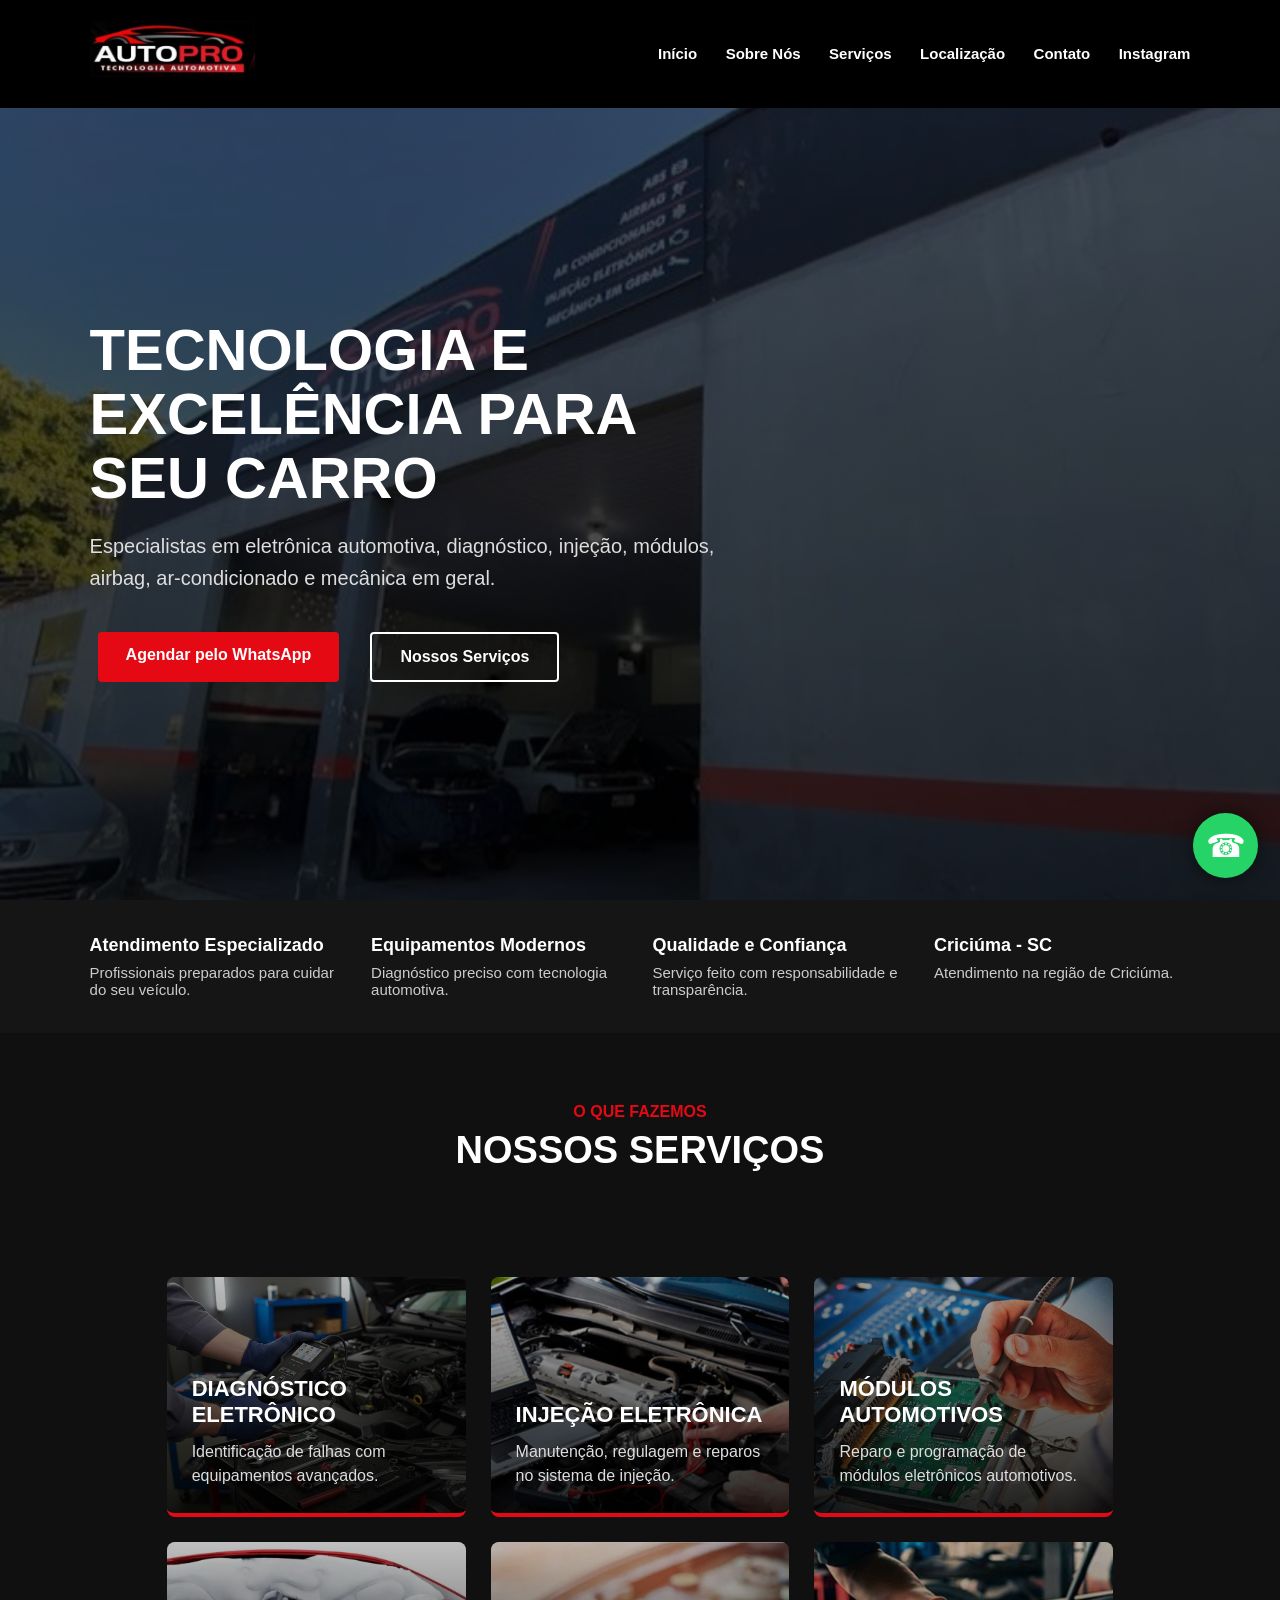
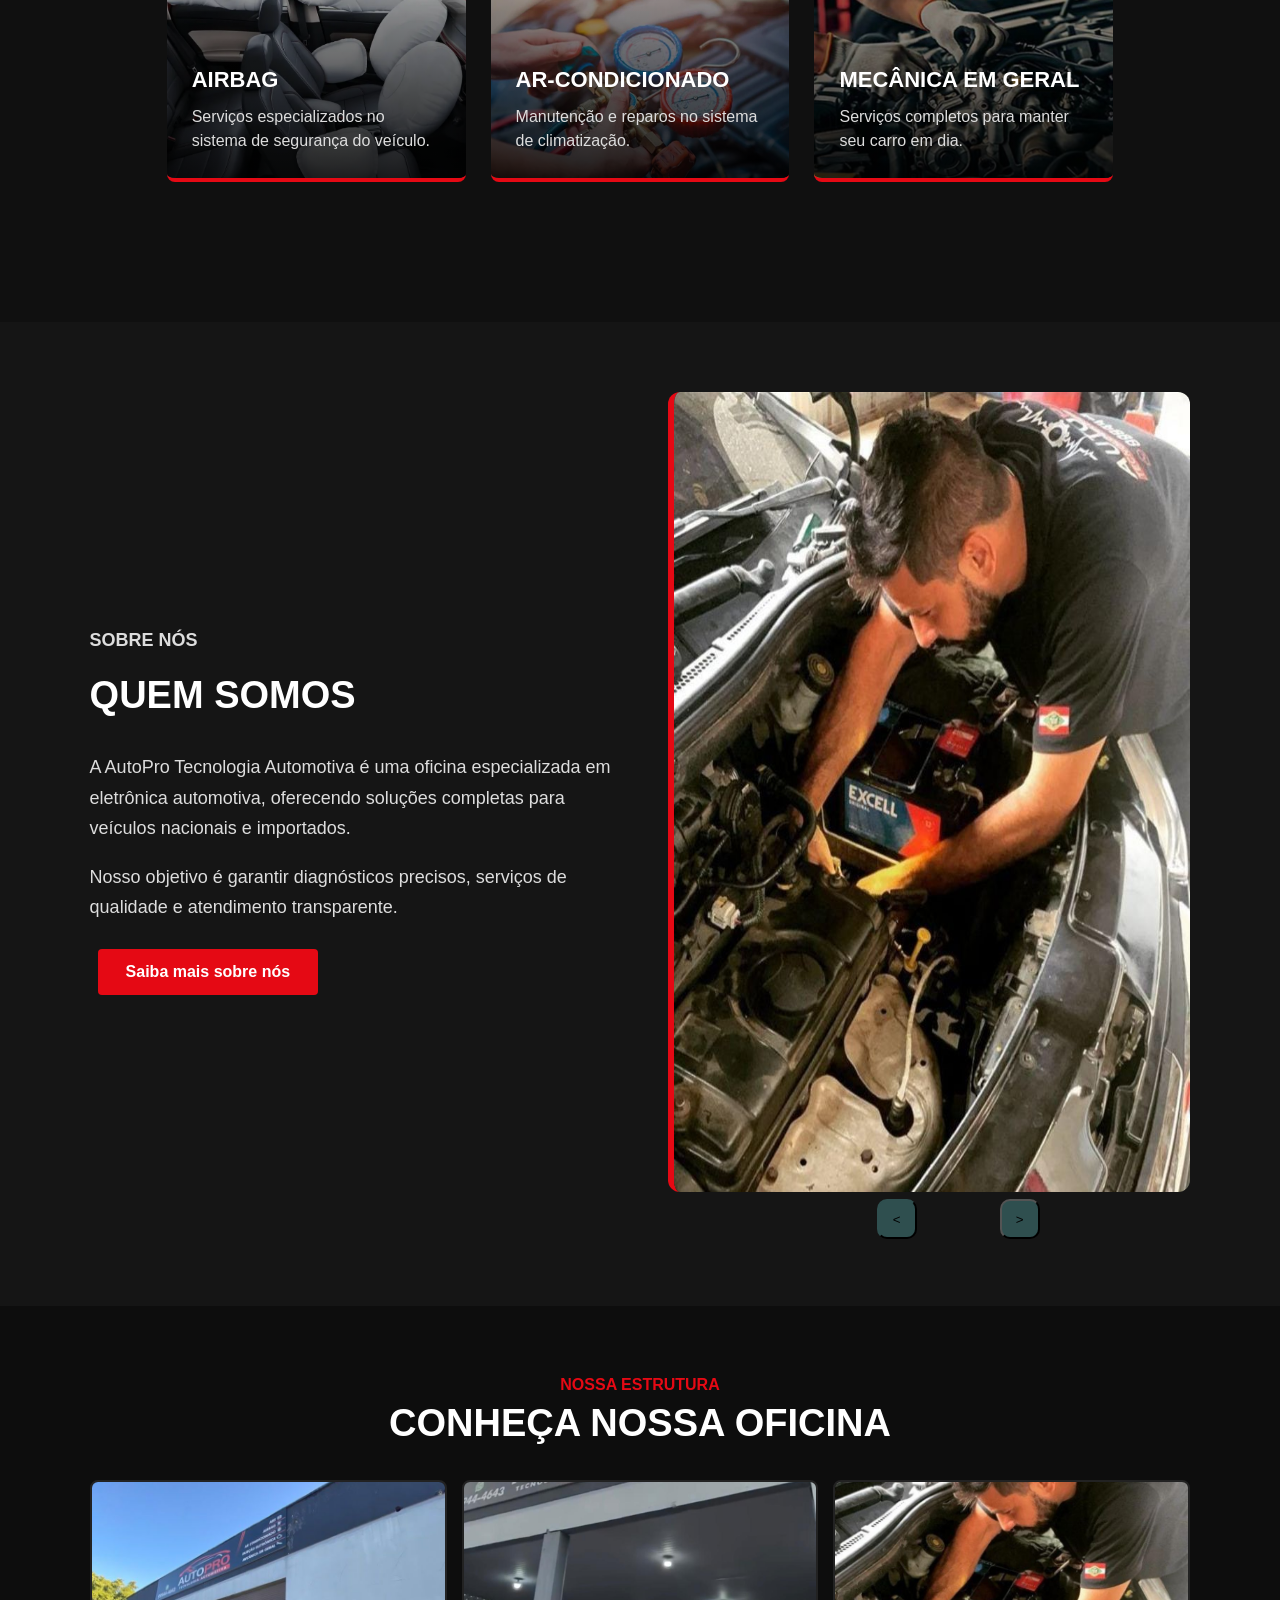
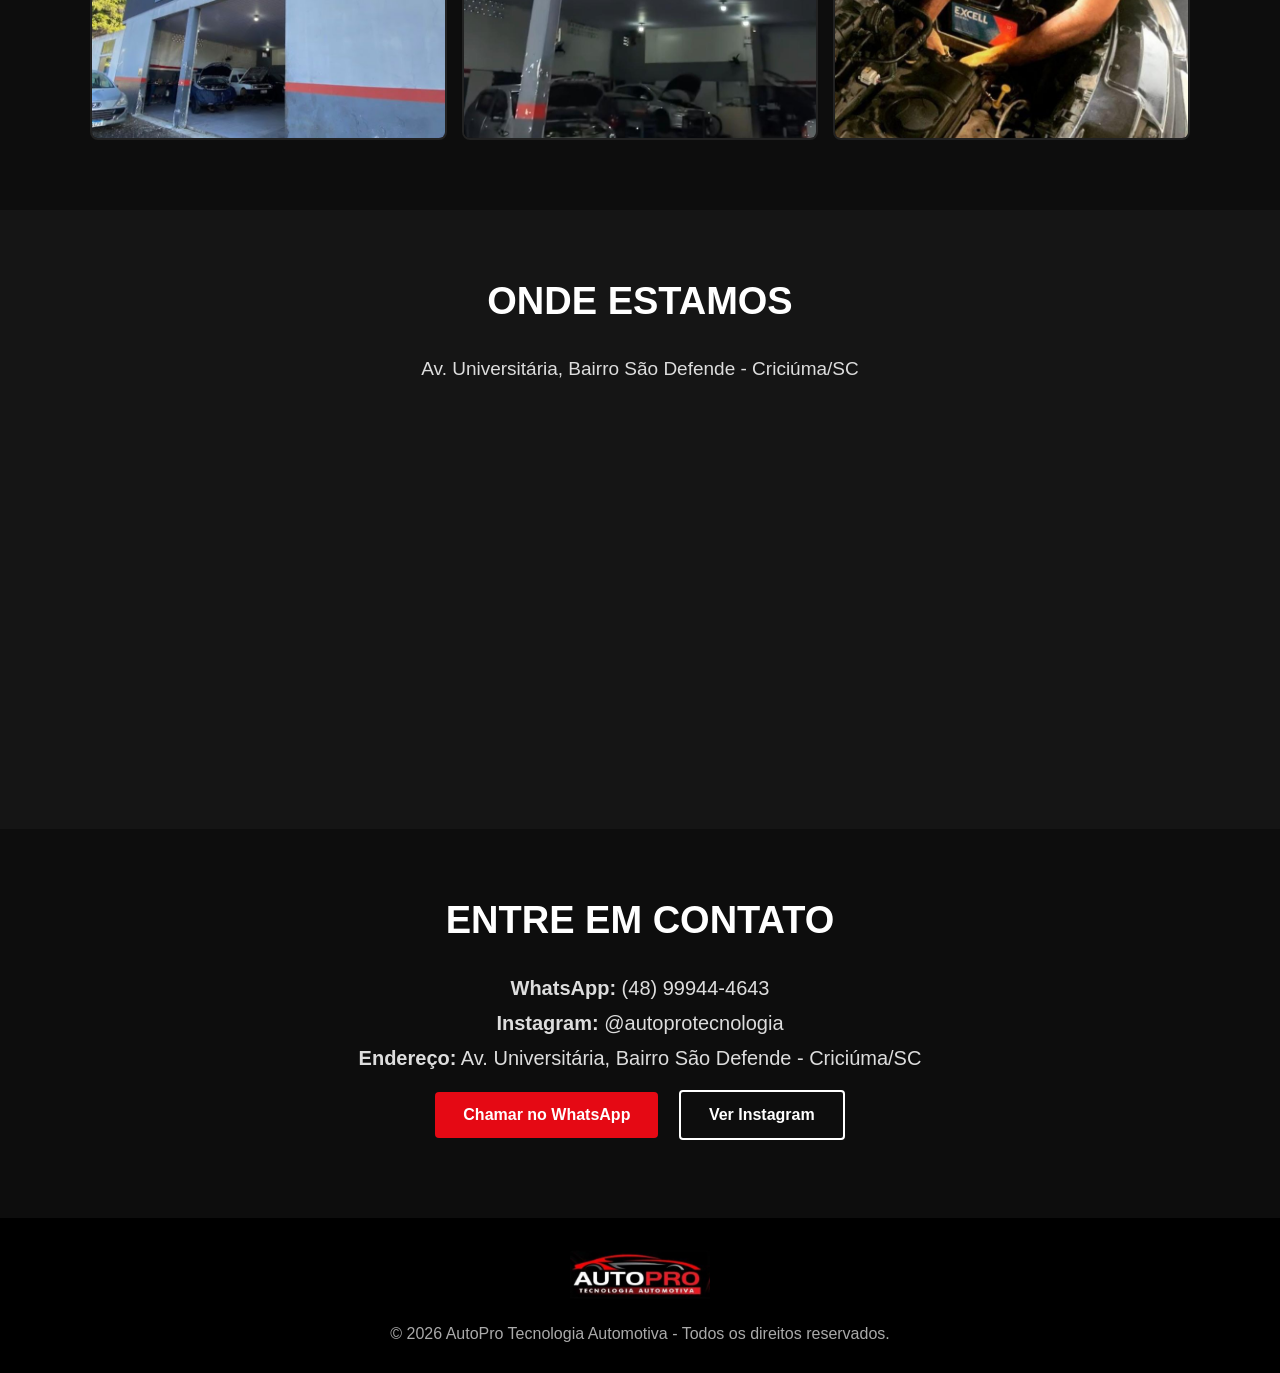
<file: index.html>
<!-- index.html -->
<!DOCTYPE html>
<html lang="pt-br">
<head>
    <!-- Permite acentos e caracteres especiais -->
    <meta charset="UTF-8">
    <!-- Faz o site se adaptar no celular -->
    <meta name="viewport" content="width=device-width, initial-scale=1.0">
    <!-- Título da aba -->
    <title>AutoPro Tecnologia Automotiva</title>
    <!-- Ícone da aba -->
    <link rel="shortcut icon" href="./img/favicon-32x32.png" type="image/png">
    <!-- Link do CSS -->
    <link rel="stylesheet" href="./css/style.css">
    <script src="./js/scripts.js"></script>
</head>
<body>
    <!-- CABEÇALHO -->
    <header class="cabecalho">
        <a href="index.html" class="logo">
            <img src="./img/logo.jpg" alt="Logo AutoPro">
        </a>
        <nav class="menu">
            <a href="index.html">Início</a>
            <a href="sobrenos.html">Sobre Nós</a>
            <a href="#servicos">Serviços</a>
            <a href="#localizacao">Localização</a>
            <a href="#contato">Contato</a>
            <a href="https://www.instagram.com/autoprotecnologia/" target="_blank">Instagram</a>
        </nav>
    </header>
    <!-- BANNER COM FOTO DA FACHADA -->
    <section class="banner">
        <article class="banner-conteudo">
            <h1>Tecnologia e excelência para seu carro</h1>
            <p>
                Especialistas em eletrônica automotiva, diagnóstico, injeção,
                módulos, airbag, ar-condicionado e mecânica em geral.
            </p>
            <article class="botoes">
                <a class="botao vermelho" href="https://wa.me/5548999444643" target="_blank">
                    Agendar pelo WhatsApp
                </a>
                <a class="botao transparente" href="#servicos">
                    Nossos Serviços
                </a>
            </article>
        </article>
    </section>
    <!-- DIFERENCIAIS -->
    <section class="diferenciais">
        <article>
            <h3>Atendimento Especializado</h3>
            <p>Profissionais preparados para cuidar do seu veículo.</p>
        </article>
        <article>
            <h3>Equipamentos Modernos</h3>
            <p>Diagnóstico preciso com tecnologia automotiva.</p>
        </article>
        <article>
            <h3>Qualidade e Confiança</h3>
            <p>Serviço feito com responsabilidade e transparência.</p>
        </article>
        <article>
            <h3>Criciúma - SC</h3>
            <p>Atendimento na região de Criciúma.</p>
        </article>
    </section>
    <!-- SERVIÇOS -->
    <!-- SERVIÇOS -->
<section id="servicos" class="servicos">
    <p class="subtitulo">O que fazemos</p>
    <h2>Nossos Serviços</h2>

    <section class="cards">

        <article class="card servico-diagnostico">
            <article class="card-conteudo">
                <h3>Diagnóstico Eletrônico</h3>
                <p>Identificação de falhas com equipamentos avançados.</p>
            </article>
        </article>

        <article class="card servico-injecao">
            <article class="card-conteudo">
                <h3>Injeção Eletrônica</h3>
                <p>Manutenção, regulagem e reparos no sistema de injeção.</p>
            </article>
        </article>

        <article class="card servico-modulo">
            <article class="card-conteudo">
                <h3>Módulos Automotivos</h3>
                <p>Reparo e programação de módulos eletrônicos automotivos.</p>
            </article>
        </article>

        <article class="card servico-airbag">
            <article class="card-conteudo">
                <h3>Airbag</h3>
                <p>Serviços especializados no sistema de segurança do veículo.</p>
            </article>
        </article>

        <article class="card servico-arcond">
            <article class="card-conteudo">
                <h3>Ar-condicionado</h3>
                <p>Manutenção e reparos no sistema de climatização.</p>
            </article>
        </article>

        <article class="card servico-mecanica">
            <article class="card-conteudo">
                <h3>Mecânica em Geral</h3>
                <p>Serviços completos para manter seu carro em dia.</p>
            </article>
        </article>

    </section>
</section>
    <!-- SOBRE COM FOTO DO MECÂNICO -->
    <section class="sobre-resumo">
        <article class="sobre-texto">
            <p class="subtitulo">Sobre nós</p>
            <h2>Quem Somos</h2>
            <p>
                A AutoPro Tecnologia Automotiva é uma oficina especializada em
                eletrônica automotiva, oferecendo soluções completas para veículos
                nacionais e importados.
            </p>
            <p>
                Nosso objetivo é garantir diagnósticos precisos, serviços de qualidade
                e atendimento transparente.
            </p>
            <a class="botao vermelho" href="sobrenos.html">Saiba mais sobre nós</a>
        </article>
        <article class="sobre-imagem">
            <img src="./img/foto1.jpg" alt="Mecânico trabalhando em veículo" id="fotogamer" class="fotomortal">
            <button class="botao-voltar" id="botaoVoltar"><</button>
            <button class="botao-avancar"id="botaoAvancar">></button>
        </article>
    </section>
    <!-- GALERIA -->
    <section class="galeria">
        <p class="subtitulo">Nossa estrutura</p>
        <h2>Conheça nossa oficina</h2>
        <article class="galeria-fotos">
            <img src="./img/fachada.jpg" alt="Fachada da AutoPro">
            <img src="./img/oficina.jpg" alt="Interior da oficina">
            <img src="./img/foto1.jpg" alt="Serviço automotivo">
        </article>
    </section>
    <!-- LOCALIZAÇÃO COM MAPA -->
    <section id="localizacao" class="localizacao">
        <h2>Onde Estamos</h2>
        <p>
            Av. Universitária, Bairro São Defende - Criciúma/SC
        </p>
        <iframe
            src="https://www.google.com/maps?q=Avenida%20Universitaria%20Sao%20Defende%20Criciuma%20SC&output=embed"
            width="100%"
            height="350"
            style="border:0;"
            allowfullscreen=""
            loading="lazy">
        </iframe>
    </section>
    <!-- CONTATO -->
    <section id="contato" class="contato">
        <h2>Entre em Contato</h2>
        <p><strong>WhatsApp:</strong> (48) 99944-4643</p>
        <p><strong>Instagram:</strong> @autoprotecnologia</p>
        <p><strong>Endereço:</strong> Av. Universitária, Bairro São Defende - Criciúma/SC</p>
        <a class="botao vermelho" href="https://wa.me/5548999444643" target="_blank">
            Chamar no WhatsApp
        </a>
        <a class="botao transparente" href="https://www.instagram.com/autoprotecnologia/" target="_blank">
            Ver Instagram
        </a>
    </section>
    <!-- RODAPÉ -->
    <footer>
        <img src="./img/logo.jpg" alt="Logo AutoPro">
        <p>© 2026 AutoPro Tecnologia Automotiva - Todos os direitos reservados.</p>
    </footer>
    <!-- BOTÃO FLUTUANTE DO WHATSAPP -->
    <a class="whatsapp" href="https://wa.me/5548999444643" target="_blank">
        ☎
    </a>
</body>
</html>
</file>
<file: css/style.css>
/* style.css */
/* Remove margens e organiza o tamanho dos elementos */
* {
    margin: 0;
    padding: 0;
    box-sizing: border-box;
}
/* Configuração geral do site */
body {
    font-family: Arial, Helvetica, sans-serif;
    background-color: #0d0d0d;
    color: white;
}
/* Rolagem suave ao clicar no menu */
html {
    scroll-behavior: smooth;
}
/* CABEÇALHO */
.cabecalho {
    width: 100%;
    padding: 18px 7%;
    background-color: rgba(0, 0, 0, 0.95);
    display: flex;
    align-items: center;
    justify-content: space-between;
    position: sticky;
    top: 0;
    z-index: 1000;
}
/* Logo no cabeçalho */
.logo img {
    width: 165px;
    border-radius: 6px;
}
/* Menu */
.menu a {
    color: white;
    text-decoration: none;
    margin-left: 24px;
    font-weight: bold;
    font-size: 15px;
    transition: 0.3s;
}
/* Efeito do menu */
.menu a:hover {
    color: #e50914;
}
/* BANNER PRINCIPAL COM FOTO DA FACHADA */
.banner {
    min-height: 88vh;
    background:
      linear-gradient(rgba(0,0,0,0.60), rgba(0,0,0,0.80)),
        url("../img/fachada.jpg");
    background-size: cover;
    background-position: center;
    display: flex;
    align-items: center;
    padding: 80px 7%;
}
/* Conteúdo do banner */
.banner-conteudo {
    max-width: 650px;
}
/* Título do banner */
.banner h1 {
    font-size: 58px;
    line-height: 1.1;
    text-transform: uppercase;
    margin-bottom: 20px;
}
/* Texto do banner */
.banner p {
    font-size: 20px;
    line-height: 1.6;
    color: #ddd;
    margin-bottom: 30px;
}
/* Área dos botões */
.botoes {
    display: flex;
    gap: 15px;
    flex-wrap: wrap;
}
/* Botões do site */
.botao {
    display: inline-block;
    padding: 14px 28px;
    border-radius: 4px;
    text-decoration: none;
    font-weight: bold;
    transition: 0.3s;
    margin: 8px;
}
/* Botão vermelho */
.vermelho {
    background-color: #e50914;
    color: white;
}
/* Botão transparente */
.transparente {
    border: 2px solid white;
    color: white;
    background-color: transparent;
}
/* Efeito dos botões */
.botao:hover {
    transform: scale(1.05);
}
/* DIFERENCIAIS */
.diferenciais {
    display: grid;
    grid-template-columns: repeat(4, 1fr);
    gap: 25px;
    background-color: #151515;
    padding: 35px 7%;
}
/* Cada diferencial */
.diferenciais div {
    border-left: 4px solid #e50914;
    padding-left: 15px;
}
/* Título dos diferenciais */
.diferenciais h3 {
    font-size: 18px;
    margin-bottom: 8px;
}
/* Texto dos diferenciais */
.diferenciais p {
    color: #ccc;
    font-size: 15px;
}
/* CONFIGURAÇÃO GERAL DAS SEÇÕES */
section {
    padding: 70px 7%;
}
/* Subtítulo pequeno vermelho */
.subtitulo {
    color: #e50914;
    text-align: center;
    text-transform: uppercase;
    font-weight: bold;
    margin-bottom: 8px;
}
/* Títulos principais */
h2 {
    text-align: center;
    font-size: 38px;
    text-transform: uppercase;
    margin-bottom: 35px;
}
/* SERVIÇOS */
.servicos {
    background-color: #101010;
}
/* Grade dos serviços */
/* Grade dos serviços */
.cards {
    display: grid;
    grid-template-columns: repeat(3, 1fr);
    gap: 25px;
}

/* Card com imagem de fundo */
.card {
    height: 240px;
    border-radius: 8px;
    overflow: hidden;
    position: relative;
    background-size: cover;
    background-position: center;
    border-bottom: 4px solid #e50914;
    transition: 0.3s;
}

/* Camada escura por cima da foto */
.card::before {
    content: "";
    position: absolute;
    inset: 0;
    background: linear-gradient(rgba(0,0,0,0.25), rgba(0,0,0,0.85));
}

/* Conteúdo do card */
.card-conteudo {
    position: absolute;
    bottom: 0;
    padding: 25px;
    z-index: 1;
}

/* Título dos cards */
.card h3 {
    color: white;
    font-size: 22px;
    margin-bottom: 12px;
    text-transform: uppercase;
}

/* Texto dos cards */
.card p {
    color: #ddd;
    line-height: 1.5;
}

/* Efeito ao passar o mouse */
.card:hover {
    transform: translateY(-8px);
}

/* Fotos de cada serviço */
.servico-diagnostico {
    background-image: url("../img/diagnostico.jpeg");
}

.servico-injecao {
    background-image: url("../img/injecao.jpeg");
}

.servico-modulo {
    background-image: url("../img/modulo.jpeg");
}

.servico-airbag {
    background-image: url("../img/airbag.jpeg");
}

.servico-arcond {
    background-image: url("../img/arcond.jpeg");
}

.servico-mecanica {
    background-image: url("../img/mecanica.jpeg");
}
/* SOBRE RESUMIDO */
.sobre-resumo {
    display: grid;
    grid-template-columns: 1fr 1fr;
    gap: 55px;
    align-items: center;
    background-color: #151515;
}
/* Texto da seção sobre */
.sobre-texto h2 {
    text-align: left;
}
.sobre-texto .subtitulo {
    text-align: left;
}
.sobre-texto p {
    color: #ddd;
    line-height: 1.7;
    margin-bottom: 18px;
    font-size: 18px;
}
/* Imagem do mecânico */
.sobre-imagem img {
    width: 100%;
    border-radius: 12px;
    border-left: 6px solid #e50914;
}
/* GALERIA */
.galeria {
    background-color: #0d0d0d;
}
/* Fotos da galeria */
.galeria-fotos {
    display: grid;
    grid-template-columns: repeat(3, 1fr);
    gap: 15px;
}
/* Cada imagem da galeria */
.galeria-fotos img {
    width: 100%;
    height: 260px;
    object-fit: cover;
    border-radius: 8px;
    border: 2px solid #222;
}
/* LOCALIZAÇÃO */
.localizacao {
    background-color: #151515;
    text-align: center;
}
/* Texto da localização */
.localizacao p {
    font-size: 19px;
    color: #ddd;
    margin-bottom: 25px;
}
/* Mapa */
.localizacao iframe {
    border-radius: 10px;
}
/* CONTATO */
.contato {
    text-align: center;
    background-color: #0d0d0d;
}
/* Textos de contato */
.contato p {
    color: #ddd;
    font-size: 20px;
    margin: 12px 0;
}
/* RODAPÉ */
footer {
    background-color: #000;
    padding: 30px 7%;
    text-align: center;
}
/* Logo do rodapé */
footer img {
    width: 140px;
    margin-bottom: 15px;
}
/* Texto do rodapé */
footer p {
    color: #aaa;
}
/* BOTÃO FLUTUANTE DO WHATSAPP */
.whatsapp {
    position: fixed;
    right: 22px;
    bottom: 22px;
    width: 65px;
    height: 65px;
    background-color: #25d366;
    color: white;
    border-radius: 50%;
    text-decoration: none;
    font-size: 32px;
    display: flex;
    align-items: center;
    justify-content: center;
    z-index: 2000;
    box-shadow: 0 0 20px rgba(0,0,0,0.5);
}
/* PÁGINA SOBRE */
.pagina-sobre {
    min-height: 80vh;
    background:
        linear-gradient(rgba(0,0,0,0.82), rgba(0,0,0,0.9)),
        url("../img/logo.jpg");
    background-size: 95%;
    background-position: center;
    display: flex;
    align-items: center;
    justify-content: center;
}
/* Caixa do texto da página sobre */
.pagina-sobre-conteudo {
    max-width: 900px;
    background-color: rgba(0,0,0,0.75);
    padding: 45px;
    border-radius: 12px;
    border-left: 6px solid #e50914;
    text-align: center;
}
/* Título da página sobre */
.pagina-sobre h1 {
    font-size: 42px;
    text-transform: uppercase;
    margin-bottom: 25px;
    color: #e50914;
}
/* Texto da página sobre */
.pagina-sobre p {
    font-size: 19px;
    color: #ddd;
    line-height: 1.7;
    margin-bottom: 18px;
}
/* RESPONSIVIDADE PARA TABLET */
@media (max-width: 900px) {
    .diferenciais {
        grid-template-columns: repeat(2, 1fr);
    }
    .cards {
        grid-template-columns: repeat(2, 1fr);
    }
    .sobre-resumo {
        grid-template-columns: 1fr;
    }
    .galeria-fotos {
        grid-template-columns: 1fr;
    }
}
/* RESPONSIVIDADE PARA CELULAR */
@media (max-width: 600px) {
    .cabecalho {
        position: absolute;
        flex-direction: column;
        gap: 18px;
        height: fit-content;
    }
    .menu {
        text-align: center;
    }
    .menu a {
        display: block;
        margin: 10px 0;
    }

    .banner {
        margin-top: 250px;
    }
    .banner h1 {
        font-size: 36px;
    }
    .banner p {
        font-size: 17px;
    }
    .diferenciais {
        grid-template-columns: 1fr;
    }
    .cards {
        grid-template-columns: 1fr;
    }
    h2 {
        font-size: 30px;
    }
    .logo img {
        width: 145px;
    }

    .fotomortal{
        height: 400px;
    }
}

.botao-avancar{
    position: relative;
    left: 55%;
    top: 3px;
    background-color:darkslategrey;
    height: 40px;
    width: 40px;
    border-radius: 25%;
}

.botao-voltar{
    position: relative;
    top: 3px;
    left: 40%;
    height: 40px;
    width: 40px;
    border-radius: 25%;
    background-color:darkslategrey;
    border-color: darkslategrey;
}


.fotomortal {

    height: 800px;
}
</file>
